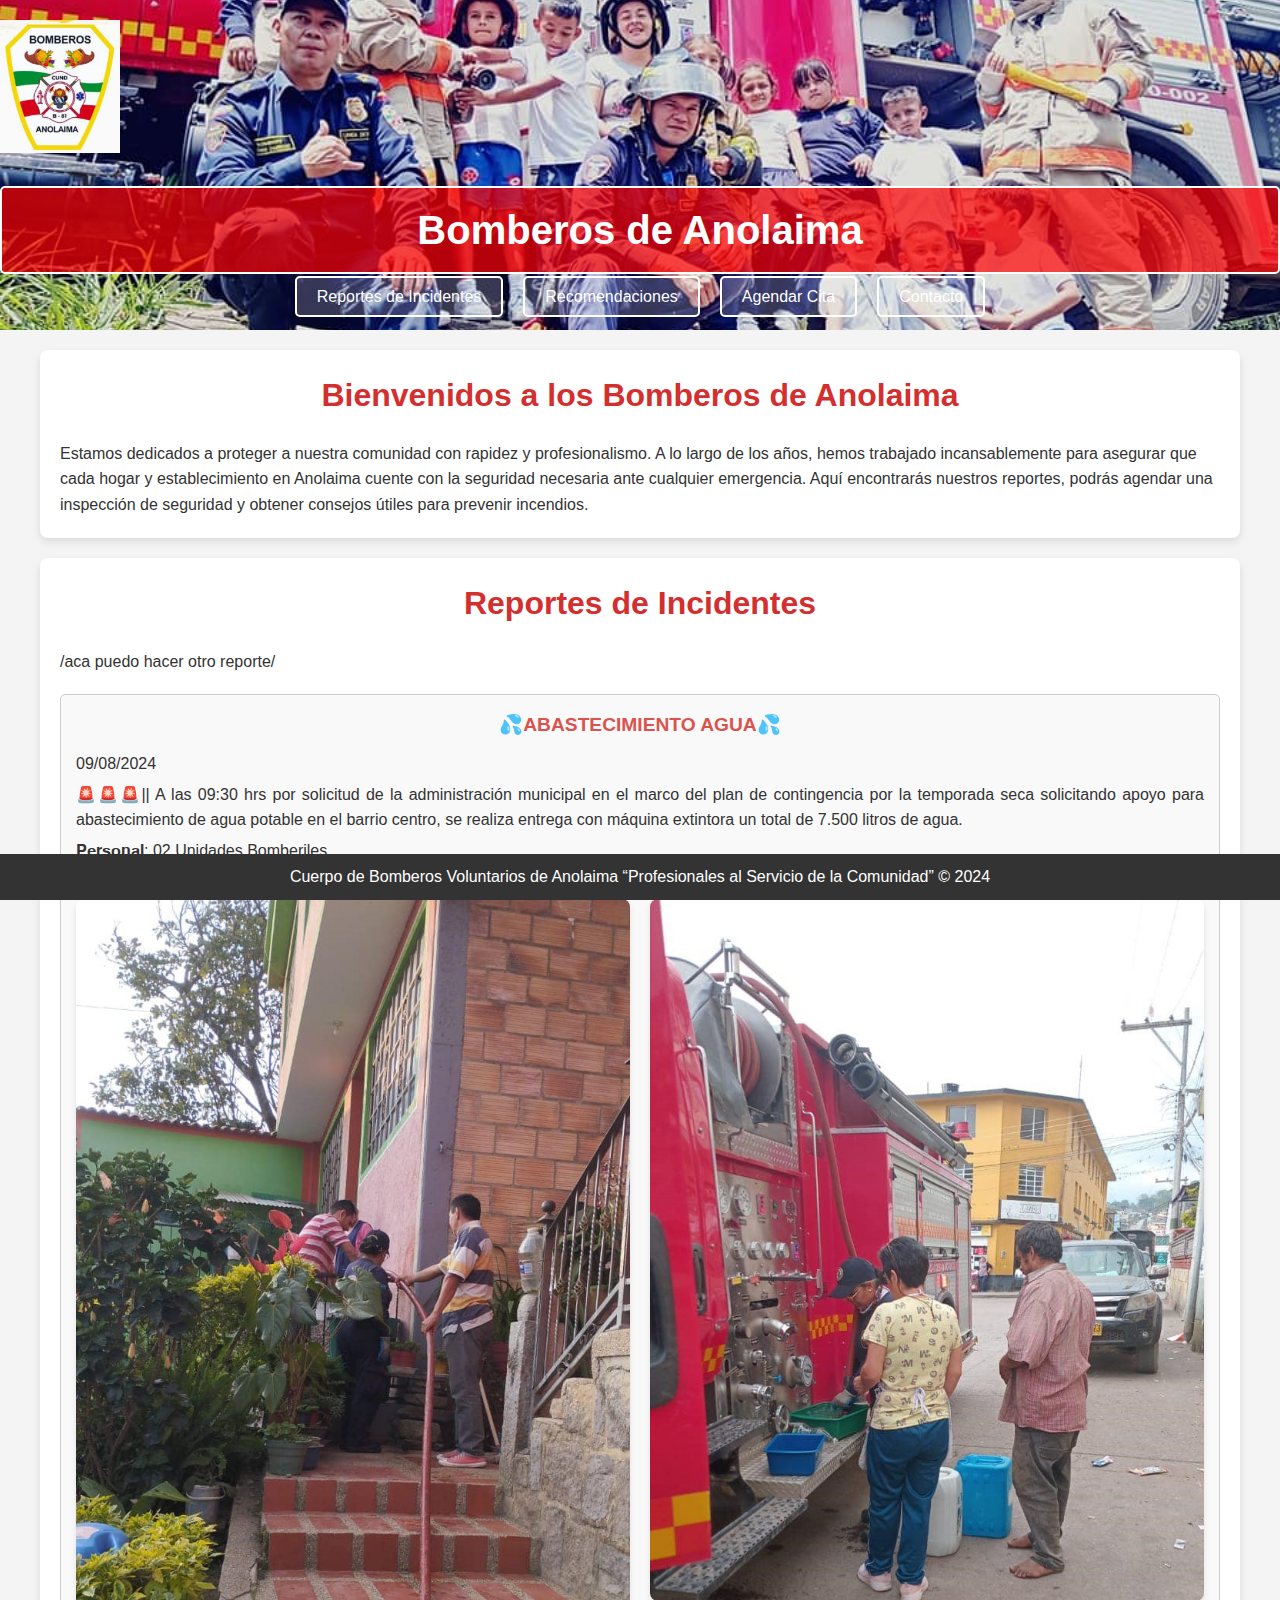
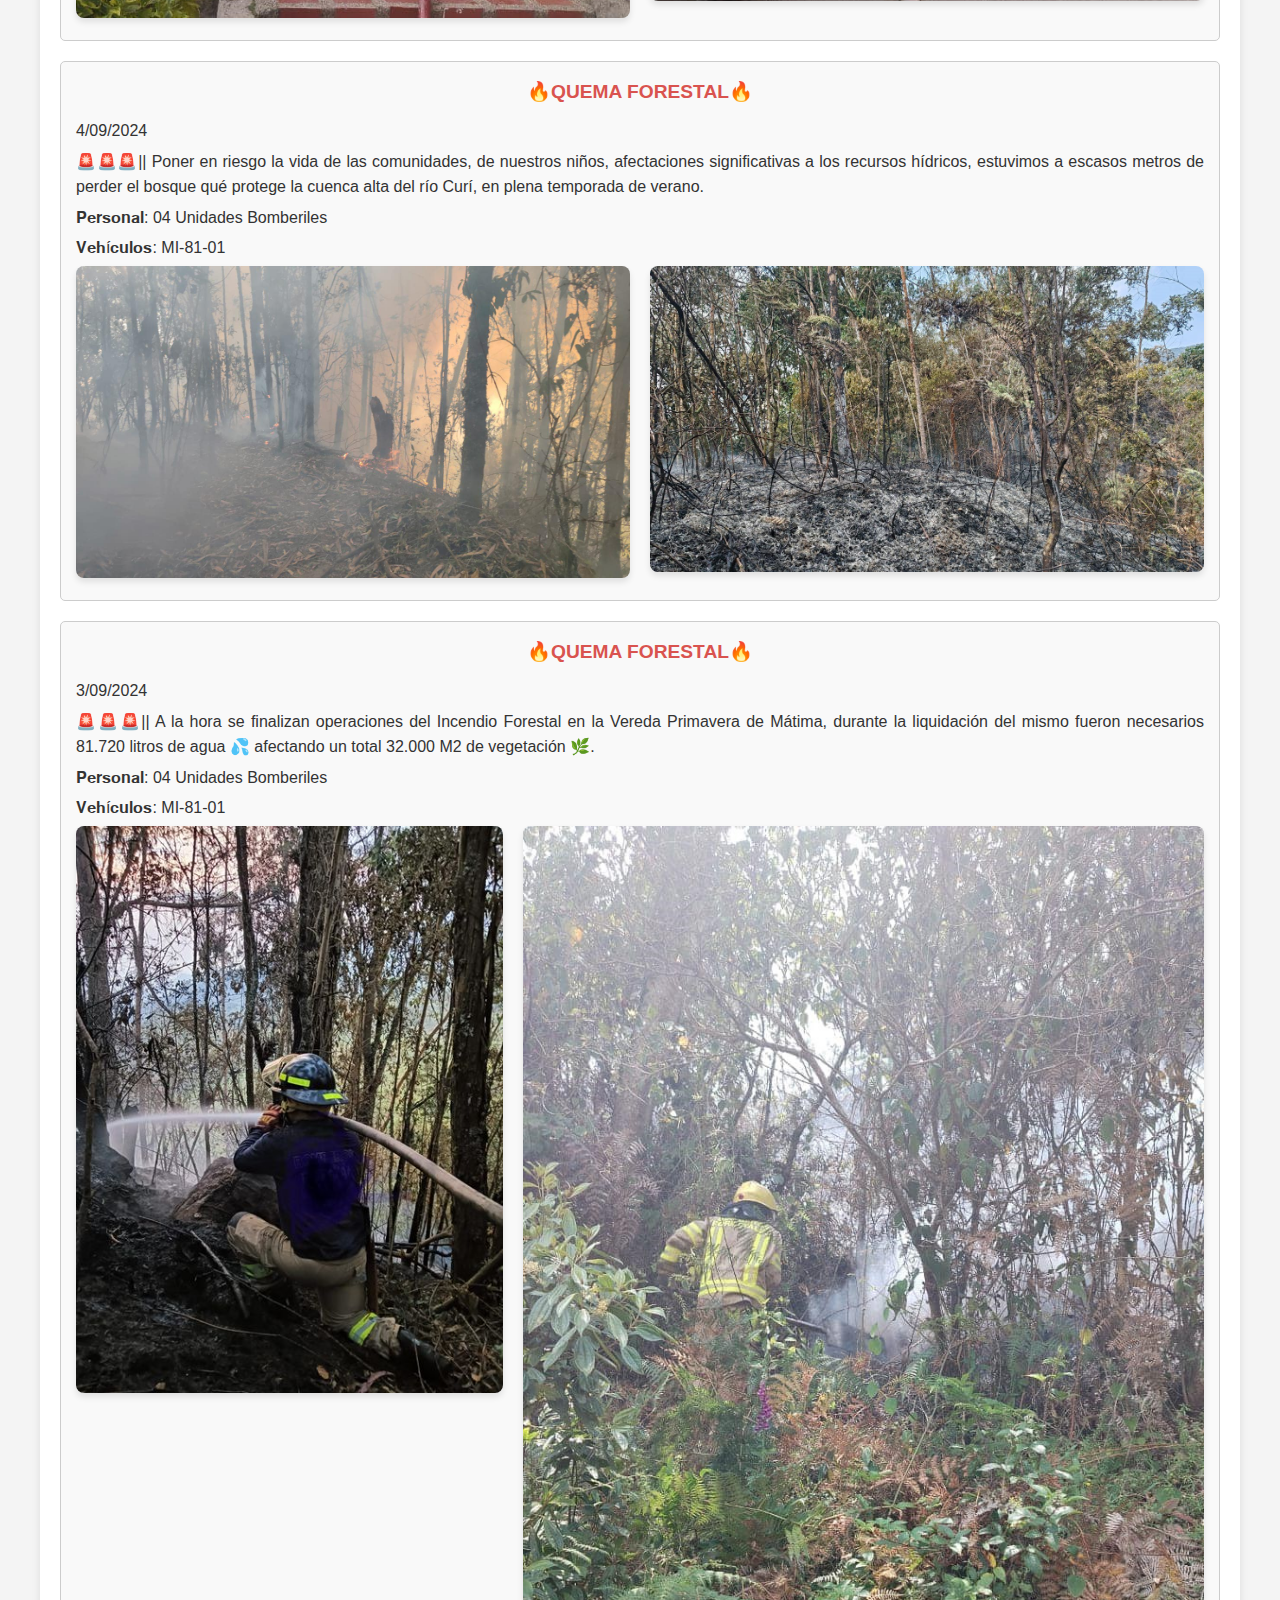
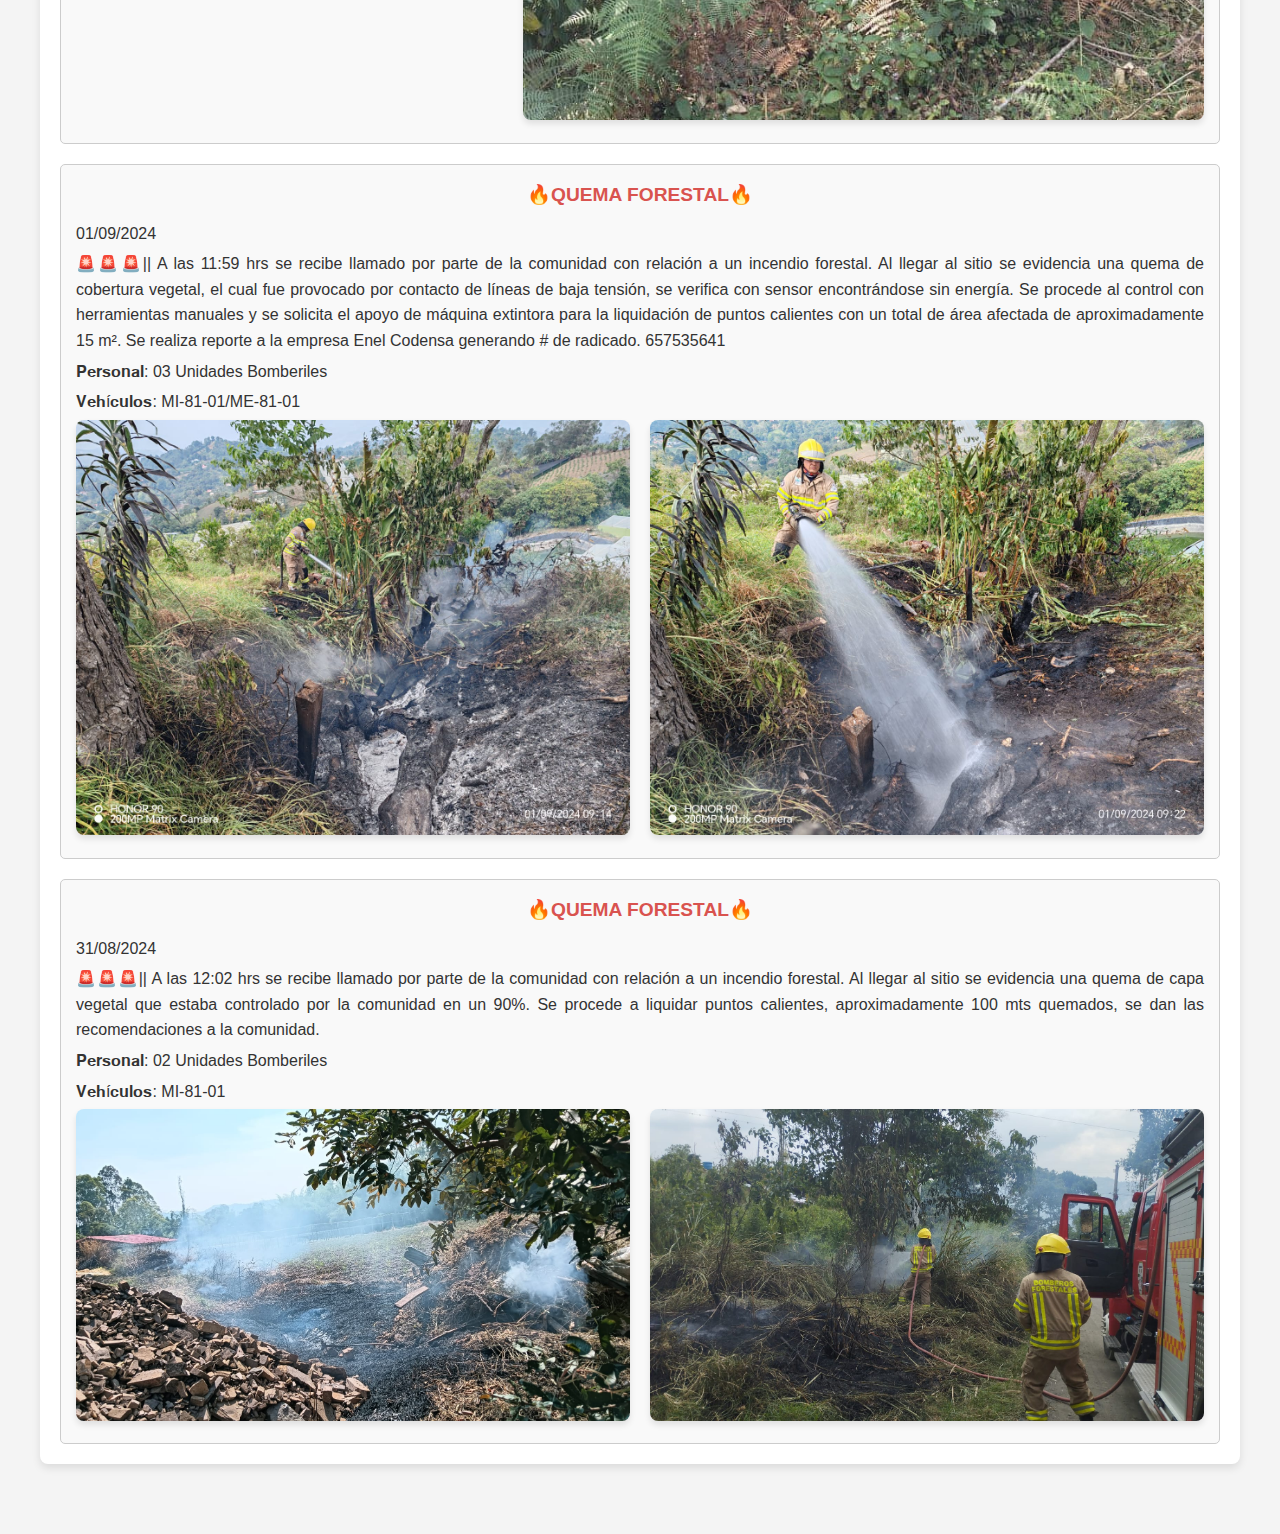
<file: index.html>
<!DOCTYPE html>
<html lang="es">
<head>
    <meta charset="UTF-8">
    <meta name="viewport" content="width=device-width, initial-scale=1.0">
    <title>Bomberos de Anolaima</title>
    <link rel="stylesheet" href="styles.css">
    <link rel="shortcut icon" href="imageness/favicon.ico" type="image/ico">
</head>
<body>
    <header>
        <div class="logo-container">
            <img src="imageness/escudo1.png" alt="Escudo Estación de Bomberos" class="logo">
        </div>
        <h1>Bomberos de Anolaima</h1>
        <nav>
            <ul>
                <li><a href="#reportes" class="nav-link">Reportes de Incidentes</a></li>
                <li><a href="Recomendaciones.html" class="nav-link">Recomendaciones</a></li>
                <li><a href="citas.html" class="nav-link">Agendar Cita</a></li>
                <li><a href="contacto.html" class="nav-link">Contacto</a></li>
            </ul>
        </nav>
    </header>

    <!-- Apartado de Bienvenida -->
<section class="bienvenida">
    <h2>Bienvenidos a los Bomberos de Anolaima</h2>
    <p>Estamos dedicados a proteger a nuestra comunidad con rapidez y profesionalismo. A lo largo de los años, hemos trabajado incansablemente para asegurar que cada hogar y establecimiento en Anolaima cuente con la seguridad necesaria ante cualquier emergencia. Aquí encontrarás nuestros reportes, podrás agendar una inspección de seguridad y obtener consejos útiles para prevenir incendios.</p>
</section>

    <section id="reportes">
        <h2>Reportes de Incidentes</h2>
        <div class="reportes-lista">
            /aca puedo hacer otro reporte/
            

            <div class="reporte">
                <h3>💦ABASTECIMIENTO AGUA💦</h3>
                <p>09/08/2024</p>
                <p>🚨🚨🚨|| A las 09:30 hrs por solicitud de la administración municipal en el marco del plan de contingencia por la temporada seca solicitando apoyo para abastecimiento de agua potable en el barrio centro, se realiza entrega con máquina extintora un total de 7.500 litros de agua.</p>
                <p>𝐏𝐞𝐫𝐬𝐨𝐧𝐚𝐥: 02 Unidades Bomberiles</p>
                <p>𝐕𝐞𝐡í𝐜𝐮𝐥𝐨𝐬: MI-81-01</p>
                <div class="incendios-container">
                    <div class="incendio">
                        <img src="imageness/incidente7.jpg" alt="Imagen Incendio 1" class="imagen-incendio">
                    </div>
                    <div class="incendio">
                        <img src="imageness/incidente8.jpg" alt="Imagen Incendio 2" class="imagen-incendio">
                    </div>
                </div>
            </div>

            <!-- Segundo Reporte -->
            <div class="reporte">
                <h3>🔥QUEMA FORESTAL🔥</h3>
                <p>4/09/2024</p>
                <p>🚨🚨🚨|| Poner en riesgo la vida de las comunidades, de nuestros niños, afectaciones significativas a los recursos hídricos, estuvimos a escasos metros de perder el bosque qué protege la cuenca alta del río Curí, en plena temporada de verano.</p>
                <p>𝐏𝐞𝐫𝐬𝐨𝐧𝐚𝐥: 04 Unidades Bomberiles</p>
                <p>𝐕𝐞𝐡í𝐜𝐮𝐥𝐨𝐬: MI-81-01</p>
                <div class="incendios-container">
                    <div class="incendio">
                        <img src="imageness/incidente5.jpg" alt="Imagen Incendio 1" class="imagen-incendio">
                    </div>
                    <div class="incendio">
                        <img src="imageness/incidente6.jpg" alt="Imagen Incendio 2" class="imagen-incendio">
                    </div>
                </div>
            </div>

            <!-- Tercer Reporte -->
            <div class="reporte">
                <h3>🔥QUEMA FORESTAL🔥</h3>
                <p>3/09/2024</p>
                <p>🚨🚨🚨|| A la hora se finalizan operaciones del Incendio Forestal en la Vereda Primavera de Mátima, durante la liquidación del mismo fueron necesarios 81.720 litros de agua 💦 afectando un total 32.000 M2 de vegetación 🌿.</p>
                <p>𝐏𝐞𝐫𝐬𝐨𝐧𝐚𝐥: 04 Unidades Bomberiles</p>
                <p>𝐕𝐞𝐡í𝐜𝐮𝐥𝐨𝐬: MI-81-01</p>
                <div class="incendios-container">
                    <div class="incendio">
                        <img src="imageness/incidente3.jpg" alt="Imagen Incendio 1" class="imagen-incendio">
                    </div>
                    <div class="incendio">
                        <img src="imageness/incidente4.jpg" alt="Imagen Incendio 2" class="imagen-incendio">
                    </div>
                </div>
            </div>

            <!-- Cuarto Reporte -->
            <div class="reporte">
                <h3>🔥QUEMA FORESTAL🔥</h3>
                <p>01/09/2024</p>
                <p>🚨🚨🚨|| A las 11:59 hrs se recibe llamado por parte de la comunidad con relación a un incendio forestal. Al llegar al sitio se evidencia una quema de cobertura vegetal, el cual fue provocado por contacto de líneas de baja tensión, se verifica con sensor encontrándose sin energía. Se procede al control con herramientas manuales y se solicita el apoyo de máquina extintora para la liquidación de puntos calientes con un total de área afectada de aproximadamente 15 m². Se realiza reporte a la empresa Enel Codensa generando # de radicado. 657535641</p>
                <p>𝐏𝐞𝐫𝐬𝐨𝐧𝐚𝐥: 03 Unidades Bomberiles</p>
                <p>𝐕𝐞𝐡í𝐜𝐮𝐥𝐨𝐬: MI-81-01/ME-81-01</p>
                <div class="incendios-container">
                    <div class="incendio">
                        <img src="imageness/incidente1.jpg" alt="Imagen Incendio 1" class="imagen-incendio">
                    </div>
                    <div class="incendio">
                        <img src="imageness/incidente2.jpg" alt="Imagen Incendio 2" class="imagen-incendio">
                    </div>
                </div>
            </div>

            <!-- Quinto Reporte -->
            <div class="reporte">
                <h3>🔥QUEMA FORESTAL🔥</h3>
                <p>31/08/2024</p>
                <p>🚨🚨🚨|| A las 12:02 hrs se recibe llamado por parte de la comunidad con relación a un incendio forestal. Al llegar al sitio se evidencia una quema de capa vegetal que estaba controlado por la comunidad en un 90%. Se procede a liquidar puntos calientes, aproximadamente 100 mts quemados, se dan las recomendaciones a la comunidad.</p>
                <p>𝐏𝐞𝐫𝐬𝐨𝐧𝐚𝐥: 02 Unidades Bomberiles</p>
                <p>𝐕𝐞𝐡í𝐜𝐮𝐥𝐨𝐬: MI-81-01</p>
                <div class="incendios-container">
                    <div class="incendio">
                        <img src="imageness/incendio1.jpg" alt="Imagen Incendio 1" class="imagen-incendio">
                    </div>
                    <div class="incendio">
                        <img src="imageness/incendio1.1.jpg" alt="Imagen Incendio 2" class="imagen-incendio">
                    </div>
                </div>
            </div>

        </div>
    </section>

    <footer>
        <p>Cuerpo de Bomberos Voluntarios de Anolaima “Profesionales al Servicio de la Comunidad” &copy; 2024</p>
    </footer>
</body>
</html>
</file>
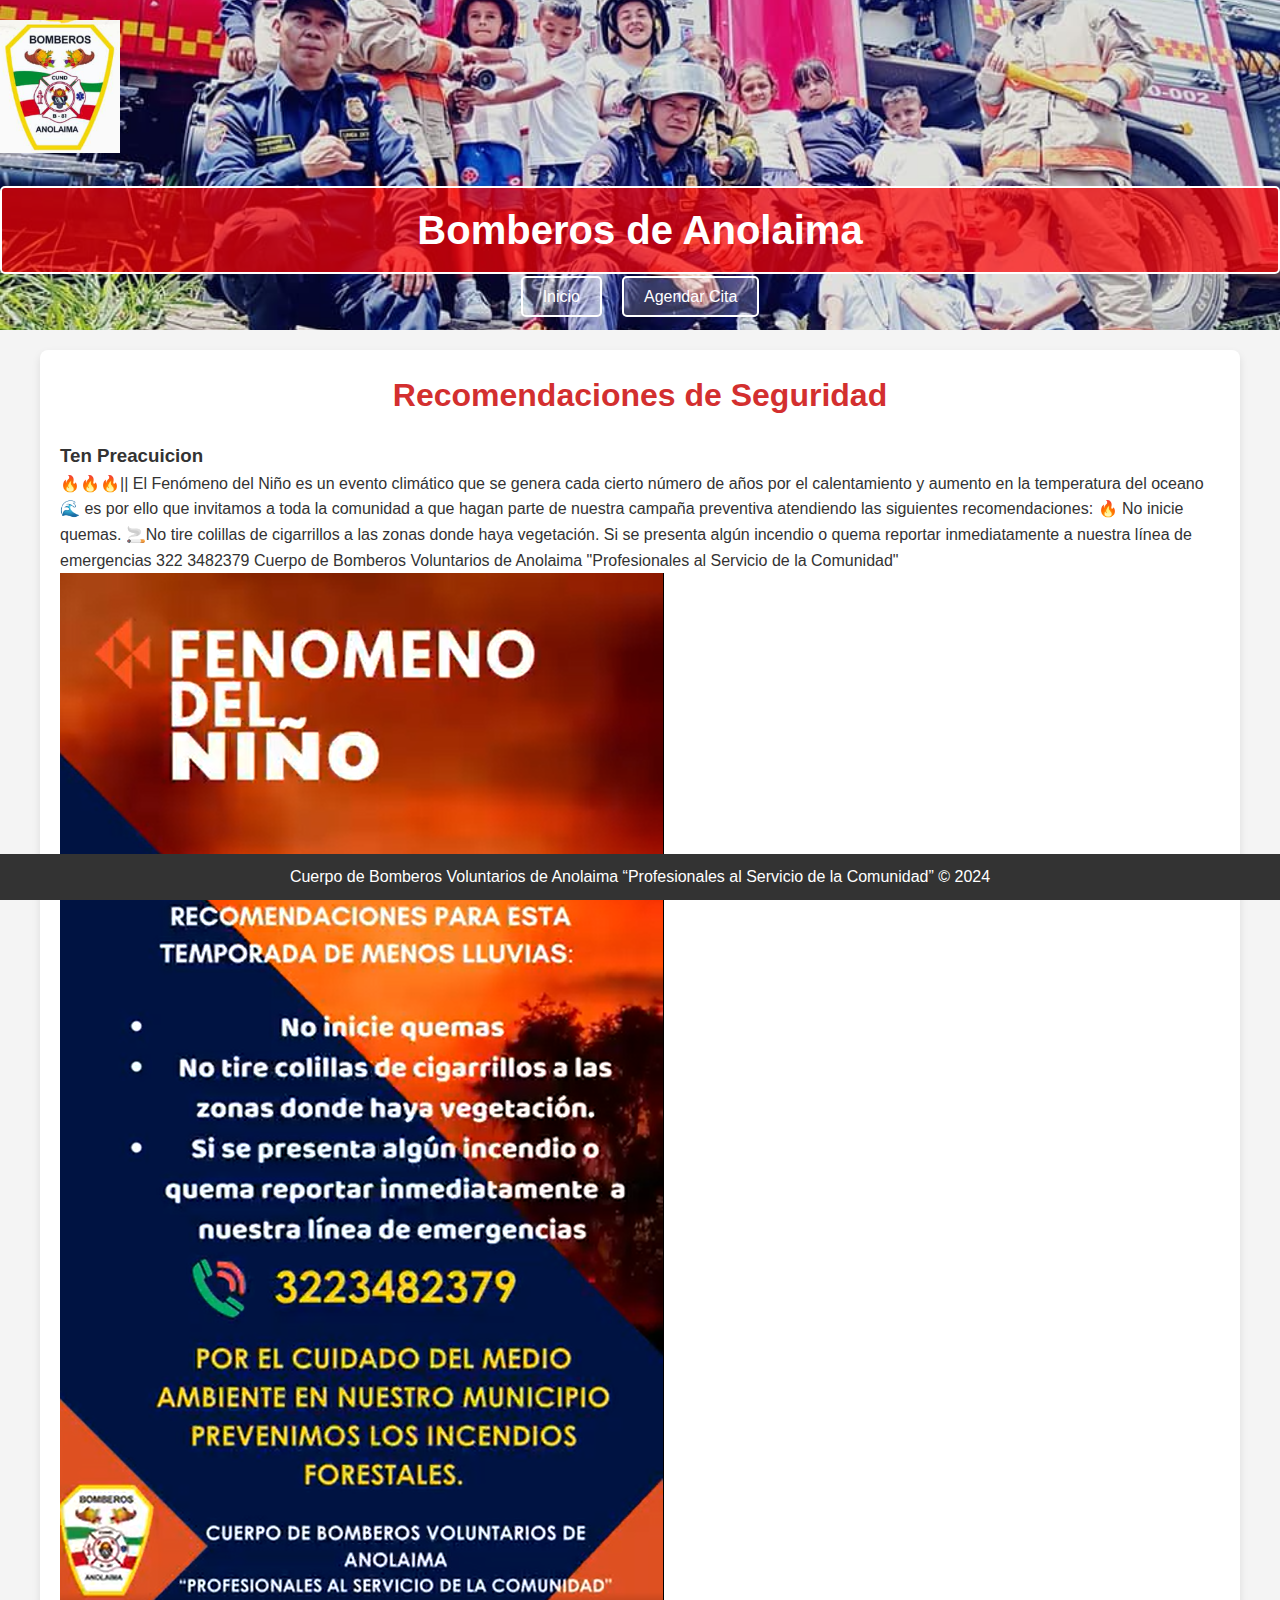
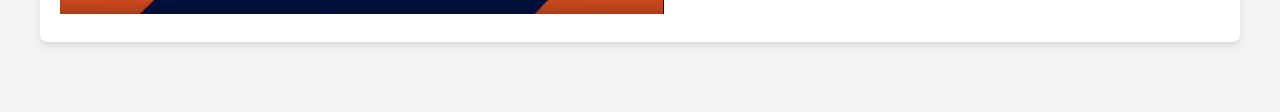
<file: Recomendaciones.html>
<!DOCTYPE html>
<html lang="es">
<head>
    <meta charset="UTF-8">
    <meta name="viewport" content="width=device-width, initial-scale=1.0">
    <title>Bomberos de Anolaima</title>
    <link rel="stylesheet" href="styles.css">
    <link rel="shortcut icon" href="imageness/favicon.ico" type="image/ico">
</head>
<body>
    <header>
    
        <div class="logo-container">
            <img src="imageness/escudo1.png" alt="Escudo Estación de Bomberos" class="logo">
        </div>
        <h1>Bomberos de Anolaima</h1>
        <nav>
            <ul>
                <li><a href="index.html" class="nav-link">Inicio</a></li>
                <li><a href="citas.html" class="nav-link">Agendar Cita</a></li>
            </ul>
        </nav>
    </header>

    <section id="recomendaciones">
        <h2>Recomendaciones de Seguridad</h2>
        <div class="recomendaciones-lista">
            <!-- Aquí puedes agregar las recomendaciones -->
            <div class="recomendacion">
                <h3>Ten Preacuicion </h3>
                <p>🔥🔥🔥|| El Fenómeno del Niño es un evento climático que se genera cada cierto número de años por el calentamiento y aumento en la temperatura del oceano 🌊 es por ello que invitamos a toda la comunidad a que hagan parte de nuestra campaña preventiva atendiendo las siguientes recomendaciones:
                    🔥 No inicie quemas.
                    🚬No tire colillas de cigarrillos a las zonas donde haya vegetación.
                    Si se presenta algún incendio o quema reportar inmediatamente a nuestra línea de emergencias 322 3482379
                    Cuerpo de Bomberos Voluntarios de Anolaima "Profesionales al Servicio de la Comunidad"</p>
                    <div class="precacucion-container">
                        <div class="incendio">
                            <img src="imageness/precaucion.png" alt="Imagen precaucion" class="imagen-precaucion">
                        </div>
                    </div>
                </div>
            </div>
            <!-- Más recomendaciones -->
        </div>
    </section>

    <footer>
        <p>Cuerpo de Bomberos Voluntarios de Anolaima “Profesionales al Servicio de la Comunidad” &copy; 2024</p>
    </footer>
</body>
</html>
</file>
<file: styles.css>
/* Reset básico */
* {
    margin: 0;
    padding: 0;
    box-sizing: border-box;
}

body {
    font-family: 'Roboto', sans-serif;
    background-color: #f4f4f4;
    color: #333;
    line-height: 1.6;
    padding-bottom: 50px; /* Añade espacio para el footer */
}

/* Estilo del header */
header {
    background-image: url('imageness/fondo.jpg');
    background-size: cover;
    background-position: center;
    background-repeat: no-repeat;
    color: white;
    padding: 20px 0;
    position: relative;
}

header::before {
    content: "";
    position: absolute;
    top: 0;
    left: 0;
    width: 100%;
    height: 100%;
    background: rgba(0, 0, 0, 0.5);
    z-index: -1;
}

.header-content {
    display: flex;
    flex-direction: column;
    align-items: center;
}

.logo {
    width: 120px;
    height: auto;
    margin-bottom: 15px;
}

h1 {
    margin: 10px 0;
    font-size: 2.5rem;
    text-align: center;
    color: white;
    border: 2px solid white;
    padding: 10px;
    border-radius: 5px;
    background-color: rgba(255, 0, 0, 0.7); /* Fondo rojo semitransparente */
}

nav ul {
    list-style-type: none;
    padding: 0;
    display: flex;
    gap: 20px;
    justify-content: center;
}

nav ul li a {
    color: white;
    text-decoration: none;
    border: 2px solid white;
    padding: 10px 20px;
    border-radius: 5px;
    background-color: rgba(255, 255, 255, 0.2);
}

nav ul li a:hover {
    background-color: rgba(255, 255, 255, 0.5);
    transition: background-color 0.3s ease;
}

/* Estilo de las secciones */
section {
    margin: 20px auto;
    padding: 20px;
    background-color: white;
    border-radius: 8px;
    max-width: 1200px;
    box-shadow: 0 4px 8px rgba(0, 0, 0, 0.1);
}

h2 {
    text-align: center;
    margin-bottom: 20px;
    color: #d32f2f;
    font-size: 2rem;
}

/* Reportes */
.reportes-lista {
    display: flex;
    flex-direction: column;
    gap: 20px;
}

.reporte {
    padding: 15px;
    border: 1px solid #ccc;
    border-radius: 5px;
    background-color: #f9f9f9;
    text-align: justify;
}

.reporte h3 {
    margin-bottom: 10px;
    color: #d9534f;
    font-size: 1.2em;
    text-align: center;
}

.reporte p {
    margin-bottom: 5px;
}

.reporte .fecha {
    font-weight: bold;
    margin-bottom: 10px;
    display: block;
}

/* Contenedor de imágenes */
.incendios-container {
    display: flex;
    justify-content: space-between;
    gap: 20px;
}

.imagen-incendio {
    width: 100%;
    height: auto;
    border-radius: 8px;
    box-shadow: 0 4px 6px rgba(0, 0, 0, 0.1);
}

/* Estilos del formulario */
form {
    display: flex;
    flex-direction: column;
    gap: 10px;
    max-width: 500px;
    margin: 0 auto;
}

form label {
    margin-bottom: 5px;
}

form input, form button {
    padding: 10px;
    border: 1px solid #ff0000;
    border-radius: 5px;
}

form button {
    background-color: #d9534f;
    color: white;
    border: none;
    cursor: pointer;
}

form button:hover {
    background-color: #c9302c;
    transition: background-color 0.3s ease;
}

/* Mapa de Google Maps */
.map-container {
    margin-top: 20px;
    text-align: center;
}

.map-container iframe {
    border: 0;
    width: 100%;
    max-width: 600px;
    height: 450px;
}

/* Botón de WhatsApp */
.whatsapp-container {
    margin-top: 20px;
    text-align: center;
}

.whatsapp-btn {
    display: inline-flex;
    align-items: center;
    background-color: #25D366;
    color: white;
    padding: 10px 20px;
    border-radius: 5px;
    text-decoration: none;
    font-size: 1em;
    font-family: 'Roboto', sans-serif;
}

.whatsapp-btn i {
    margin-right: 10px;
}

/* Footer */
footer {
    background-color: #333;
    color: white;
    text-align: center;
    padding: 10px;
    position: fixed;
    width: 100%;
    bottom: 0;
}
@media (max-width: 767px){
}
</file>
